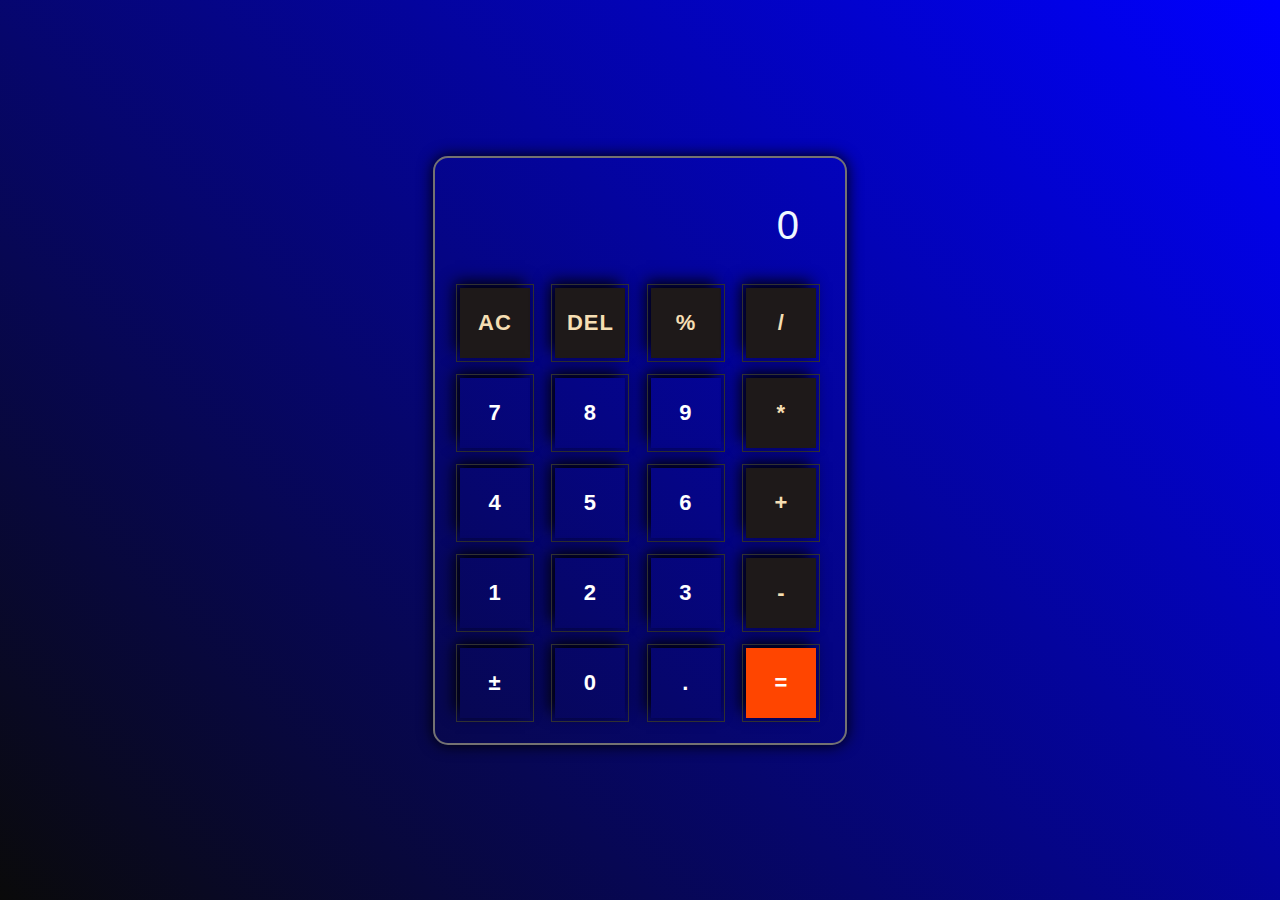
<file: CALCULATOR/index.html>
<!DOCTYPE html>
<html lang="en">
<head>
    <meta charset="UTF-8">
    <meta name="viewport" content="width=device-width, initial-scale=1.0">
    <title>CALCULATOR</title>
    <link rel="stylesheet" href="style.css">
</head>
<body>
    <div class="calculator">
        <div class="display">
            <input type="text" id="inputBox" value="0" placeholder="0" disabled>
        </div>
        <div class="row">
            <button type="button" class="opr">AC</button>
            <button type="button" class="opr">DEL</button>
            <button type="button" class="opr">%</button>
            <button type="button" class="opr">/</button>
        </div>
        <div class="row">
            <button type="button">7</button>
            <button type="button">8</button>
            <button type="button">9</button>
            <button type="button" class="opr">*</button>
        </div>
        <div class="row">
            <button type="button">4</button>
            <button type="button">5</button>
            <button type="button">6</button>
            <button type="button" class="opr">+</button>
        </div>
        <div class="row">
            <button type="button">1</button>
            <button type="button">2</button>
            <button type="button">3</button>
            <button type="button" class="opr">-</button>
        </div>
        <div class="row">
            <button type="button" id="plusMinus">&#xB1;</button>
            <button type="button">0</button>
            <button type="button">.</button>
            <button type="button" id="eqBtn">=</button>
        </div>
    </div>
    <script src="app.js"></script>
</body>
</html>
</file>
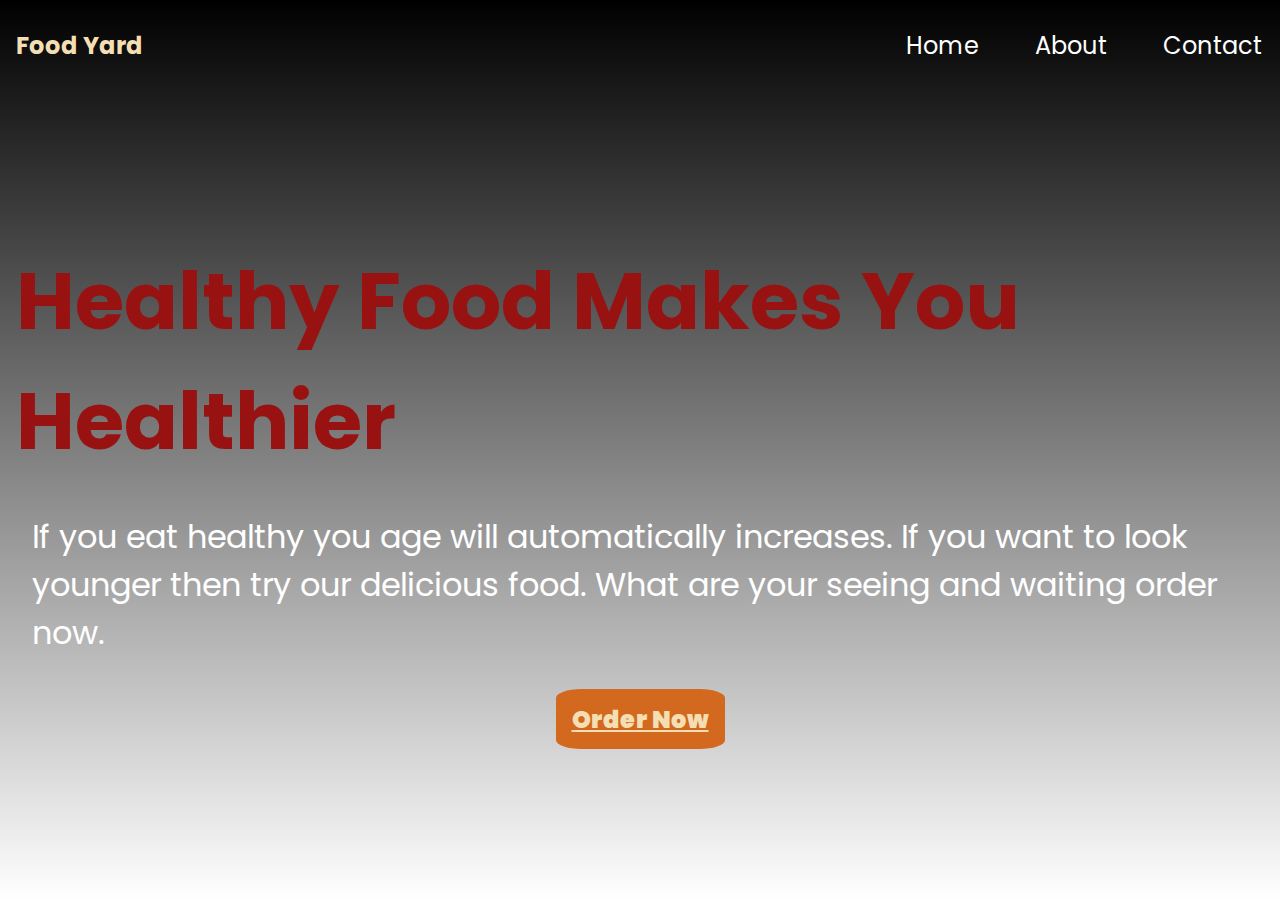
<file: LANDING PAGE/index.html>
<!DOCTYPE html>
<html lang="en">
<head>
    <meta charset="UTF-8">
    <meta name="viewport" content="width=device-width, initial-scale=1.0">
    <title>Landing Page</title>
    <link href="https://fonts.googleapis.com/css2?family=Poppins:ital,wght@0,100;0,200;0,300;0,400;0,500;0,600;0,700;0,800;0,900;1,100;1,200;1,300;1,400;1,500;1,600;1,700;1,800;1,900&display=swap" rel="stylesheet">
    <link rel="stylesheet" href="style.css">
</head>
<body>
    <section class="hero-section">
        <nav class="navbar">
            <h1>Food Yard</h1>
            <ul>
                <li><a href="#">Home</a></li>
                <li><a href="#">About</a></li>
                <li><a href="#">Contact</a></li>
            </ul>
        </nav>
        <div class="hero-text">
            <h2>Healthy Food Makes You Healthier</h2>
            <p>If you eat healthy you age will automatically increases. If you want to look younger then try our delicious food. What are your seeing and waiting order now. </p>
            <a href="#">Order Now</a>
        </div>
    </section>
</body>
</html>
</file>
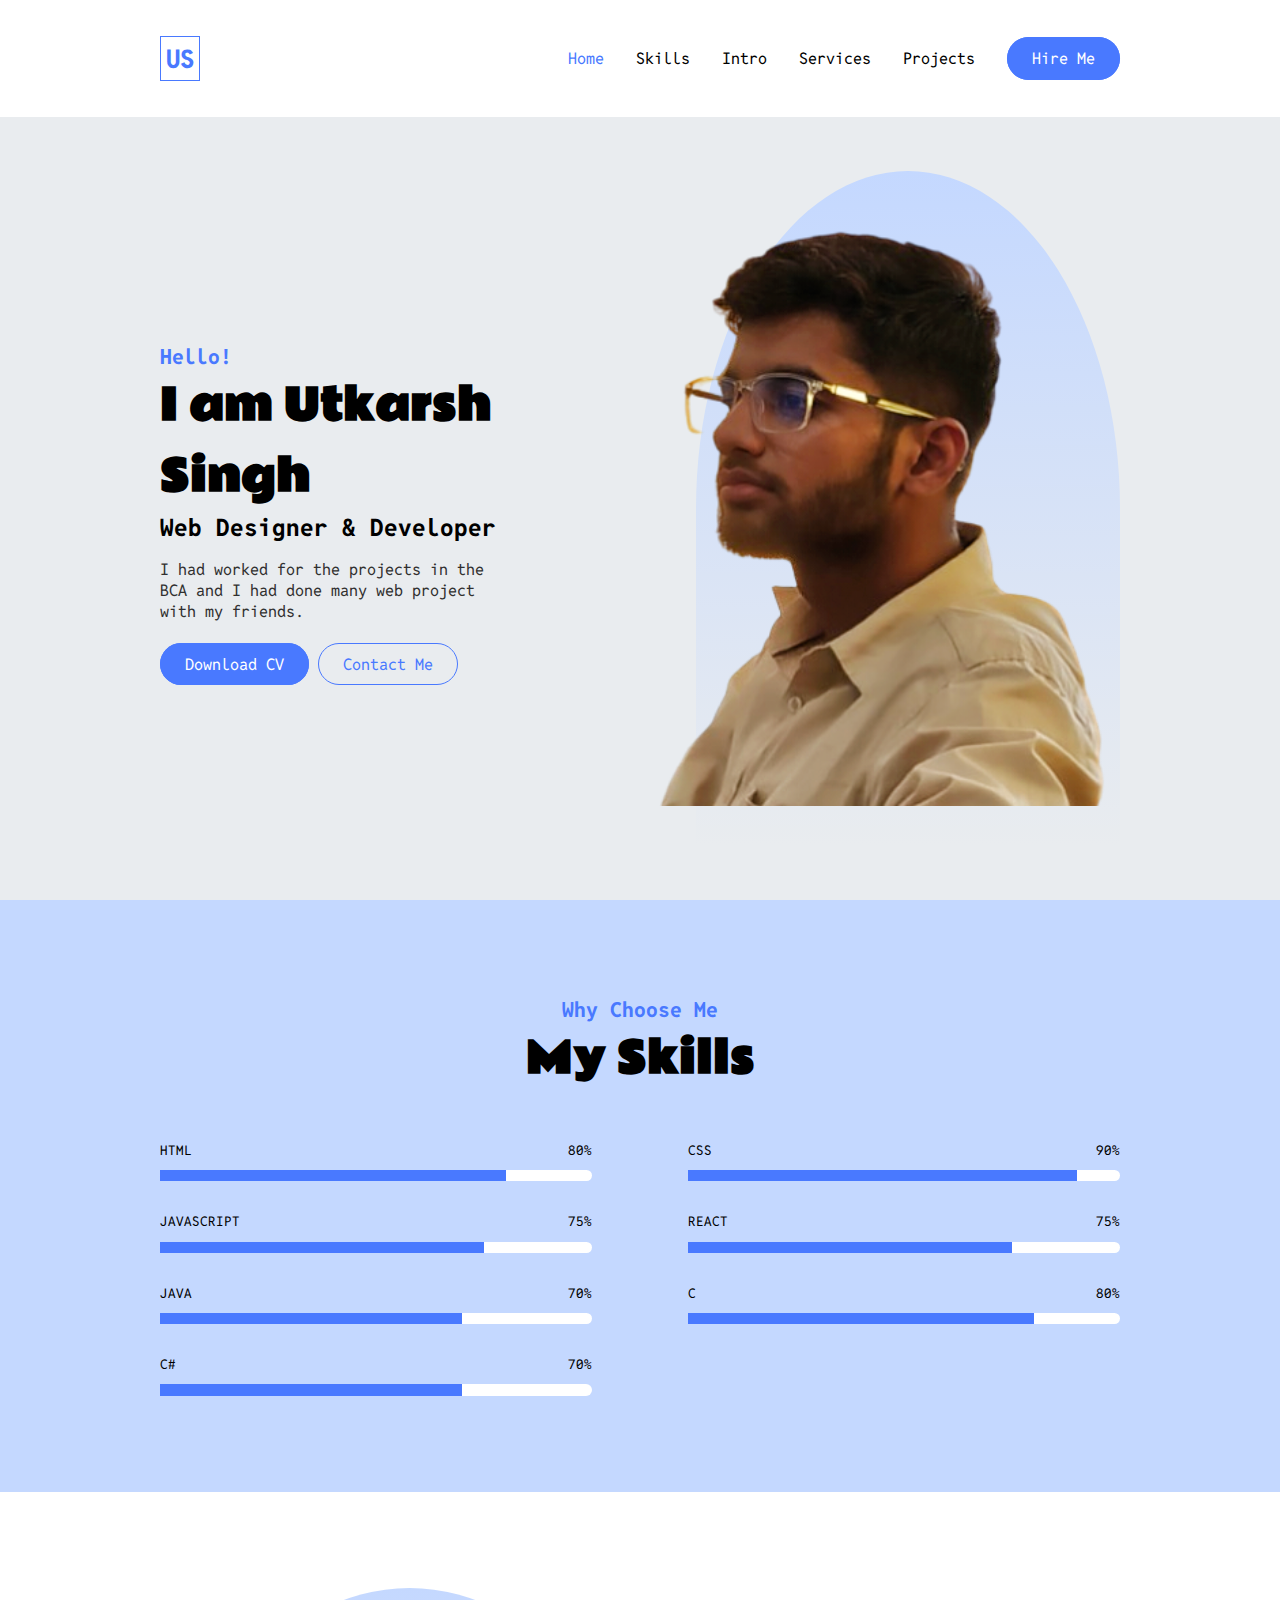
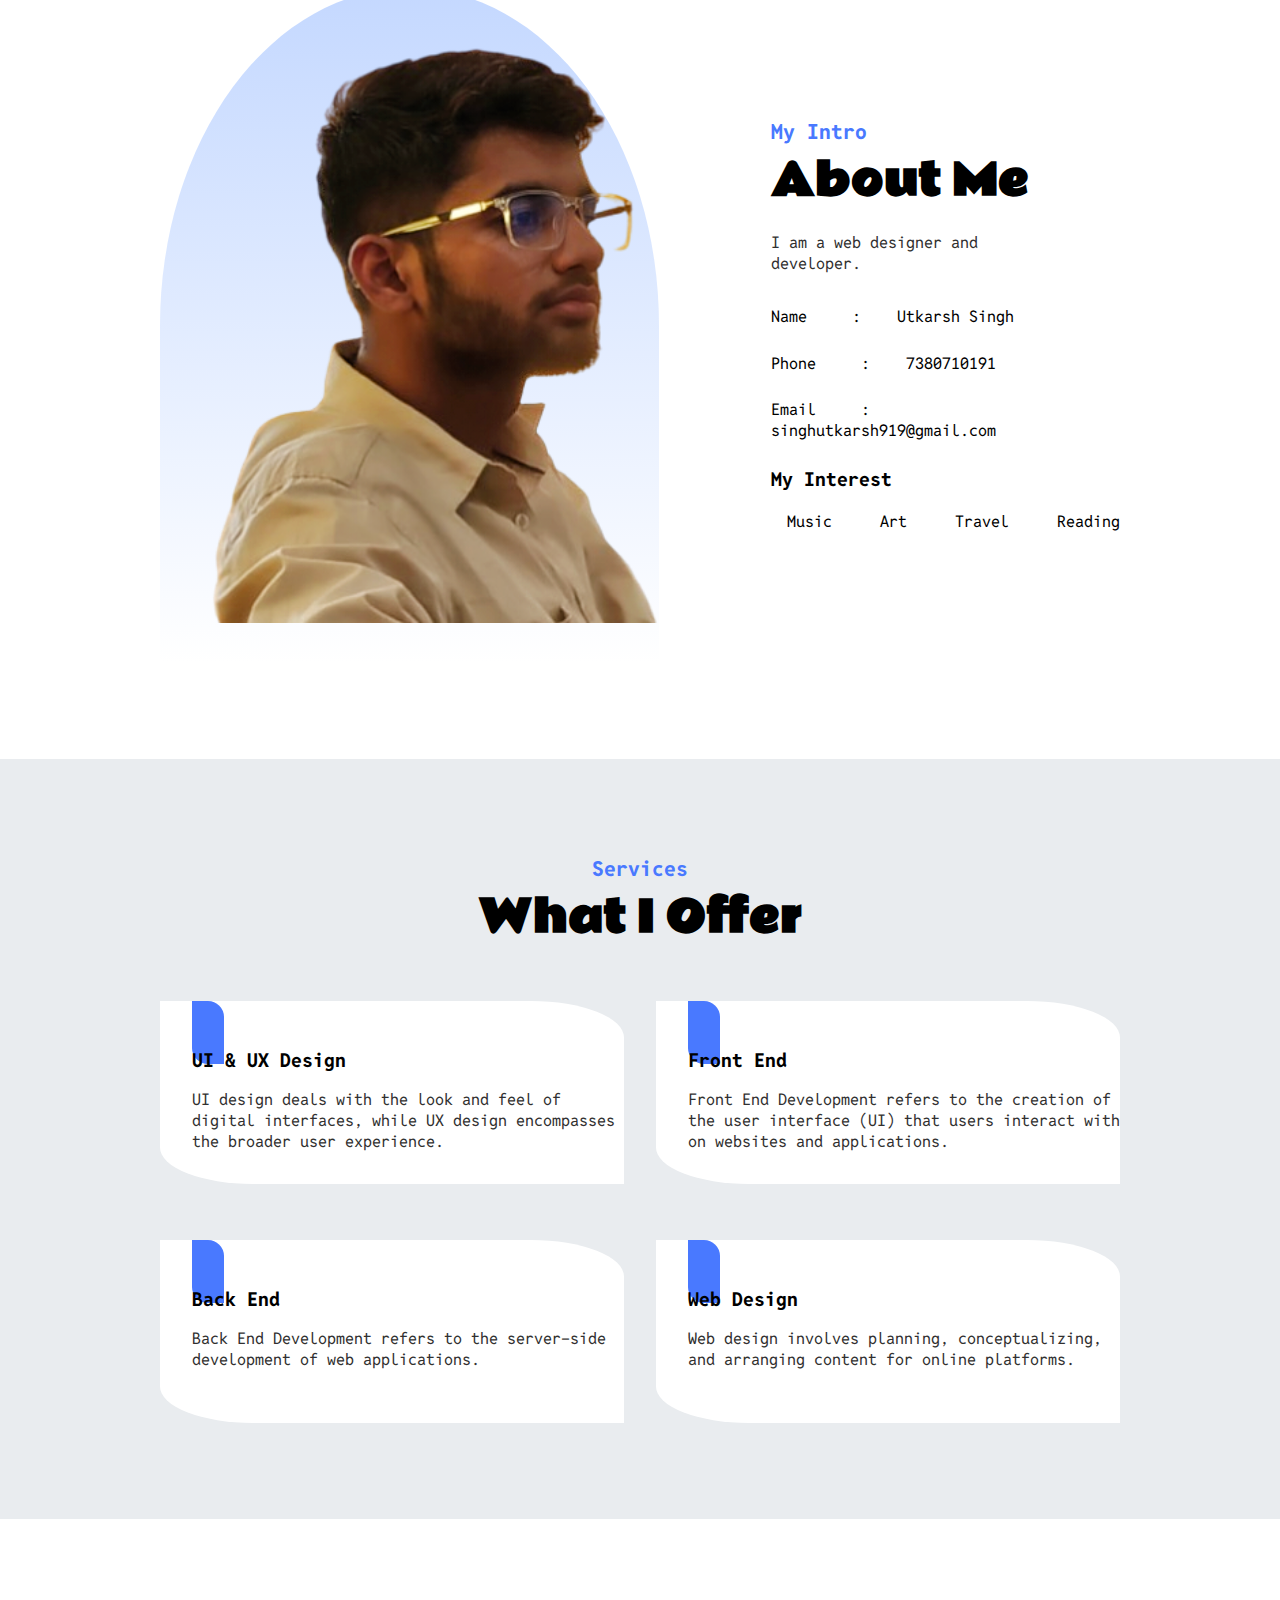
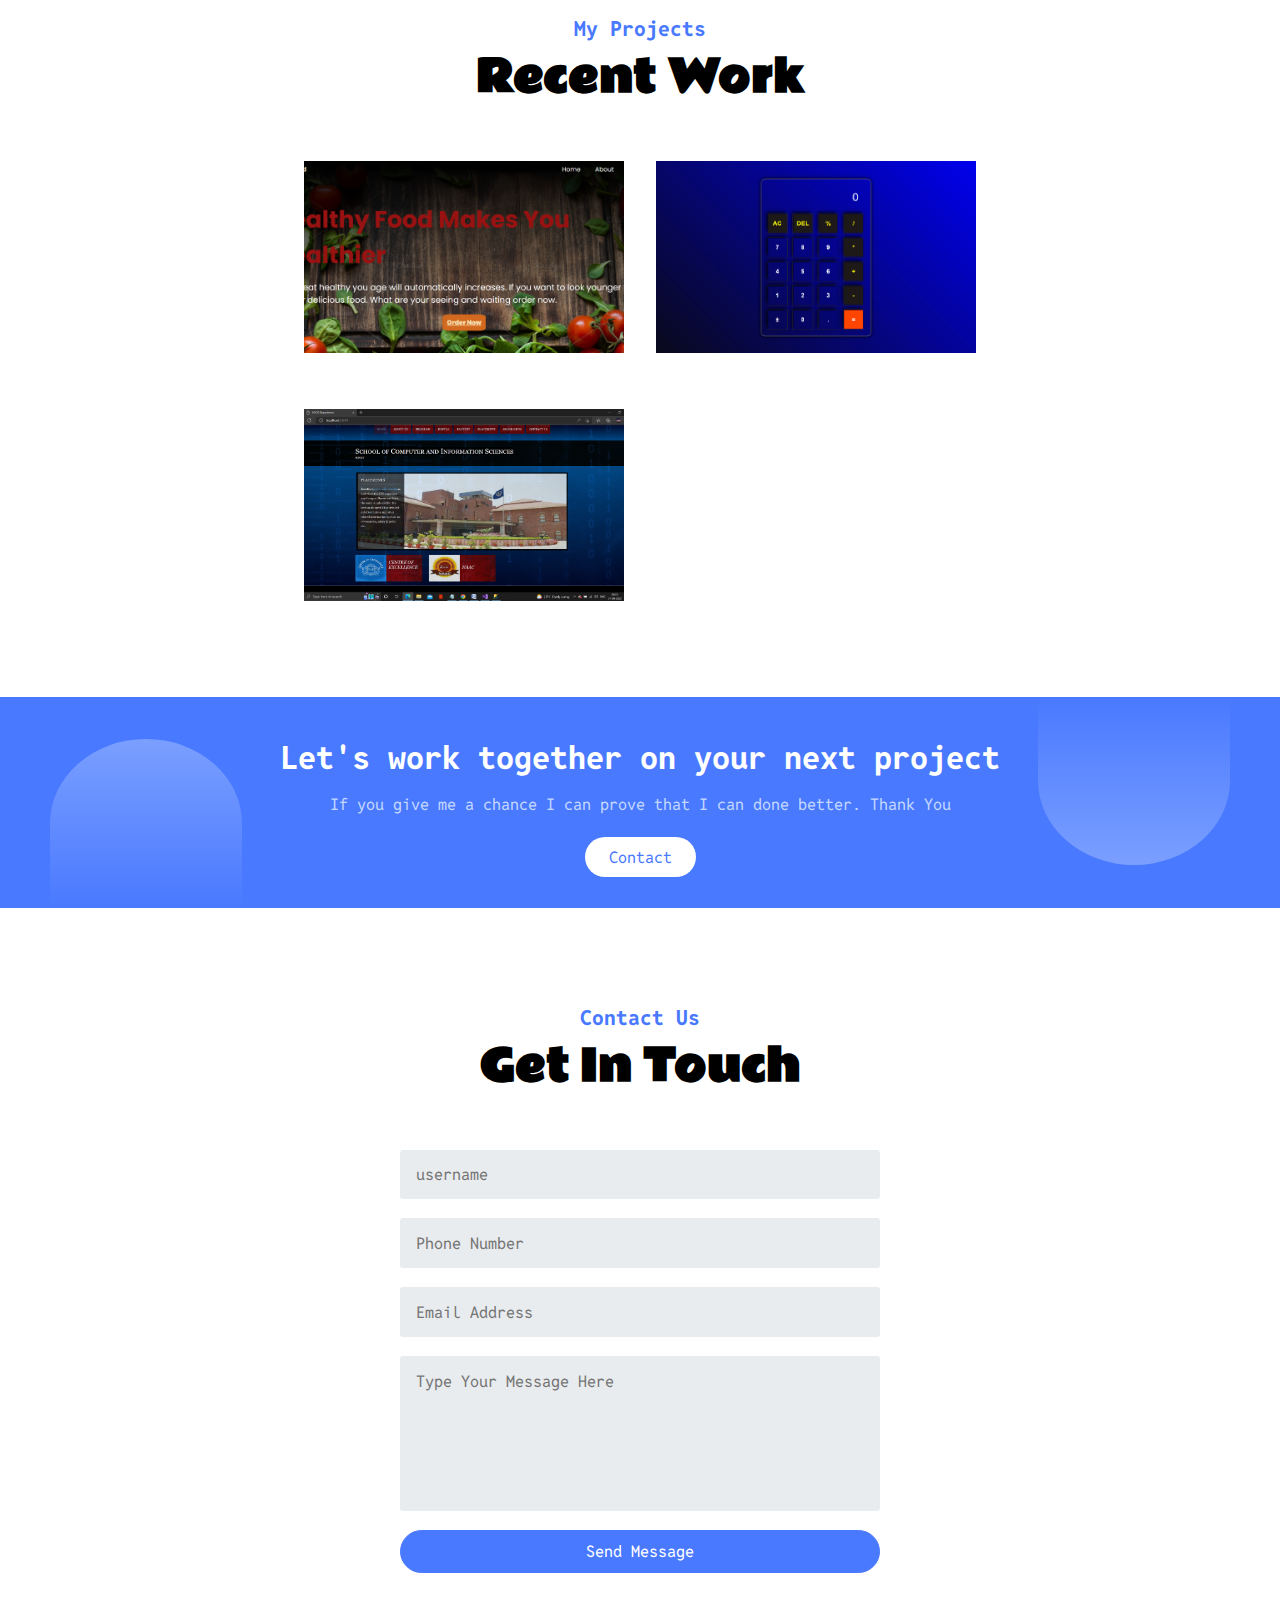
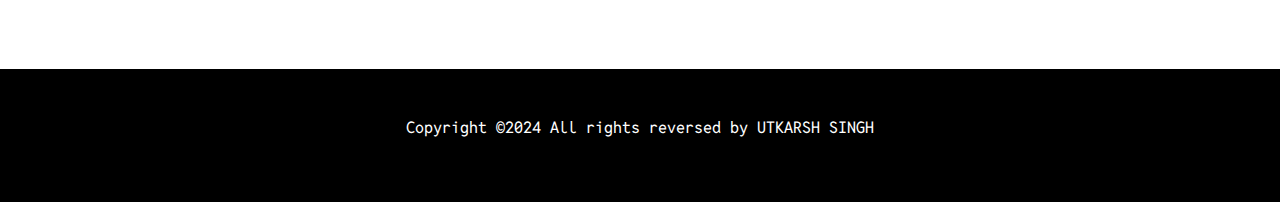
<file: PORTFOLIO WEBSITE/index.html>
<!DOCTYPE html>
<html lang="en">

<head>
    <meta charset="UTF-8">
    <meta name="viewport" content="width=device-width, initial-scale=1.0">
    <title>PORTFOLIO WEBSITE</title>
    <link rel="stylesheet" href="style.css">
    <link rel="stylesheet" href="https://cdnjs.cloudflare.com/ajax/libs/font-awesome/6.5.2/css/all.min.css"
        integrity="sha512-SnH5WK+bZxgPHs44uWIX+LLJAJ9/2PkPKZ5QiAj6Ta86w+fsb2TkcmfRyVX3pBnMFcV7oQPJkl9QevSCWr3W6A=="
        crossorigin="anonymous" referrerpolicy="no-referrer" />
</head>
<body>

    <!---Navbar--->
    <header class="bg-grey">
        <nav class="navbar">
            <div class="logo">US</div>
            <ul class="navlist" id="navlist">
                <li>
                    <a href="#" class="active navlinks">Home</a>
                </li>
                <li>
                    <a href="#skills" class="navlinks">Skills</a>
                </li>
                <li>
                    <a href="#intro" class="navlinks">Intro</a>
                </li>
                <li>
                    <a href="#services" class="navlinks">Services</a>
                </li>
                <li>
                    <a href="#projects" class="navlinks">Projects</a>
                </li>
                <li>
                    <a href="#contactus" class="primary-btn">Hire Me</a>
                </li>
            </ul>
            <div class="hamburger" id="hamburger">
                <i class="fa-solid fa-bars"></i>
            </div>
        </nav>
    </header>

    <main>

       <!-- ---Hero Section--- -->
       <section class="hero-section bg-gray">
            <div class="container">
                <div class="row-container">
                    <div class="content">
                        <h3>Hello!</h3>
                        <h1>I am Utkarsh Singh</h1>
                        <h2>Web Designer & Developer</h2>
                        <p>I had worked for the projects in the BCA and I had done many web project with my friends.</p>
                        <div class="action">
                            <a href="cv/Resume.pdf" class="primary-btn" download>Download CV</a>
                            <a href="cv/Cotactus.pdf" class="primary-btn" data-type="inverted-btn">Contact Me</a>
                        </div>
                    </div>
                    <div class="image-container">
                        <img src="image/Profile.png" alt="profile">
                    </div>
                </div>
            </div>
       </section>



       <!--- ---Skills Section--- -->
       <section id="skills" class="section bg-light-pink">
        <div class="container">
            <div class="column-container">
                <div class="content">
                    <h3>Why Choose Me</h3>
                    <h1>My Skills</h1>
                </div>
                <div class="skill-container">
                    <div class="skill-bar-container">
                        <div class="info">
                            <small>HTML</small>
                            <small>80%</small>
                        </div>
                        <div class="skill-level">
                            <div class="skill-bar html"></div>
                        </div>
                    </div>
                    <div class="skill-bar-container">
                        <div class="info">
                            <small>CSS</small>
                            <small>90%</small>
                        </div>
                        <div class="skill-level">
                            <div class="skill-bar css"></div>
                        </div>
                    </div>
                    <div class="skill-bar-container">
                        <div class="info">
                            <small>JAVASCRIPT</small>
                            <small>75%</small>
                        </div>
                        <div class="skill-level">
                            <div class="skill-bar javascript"></div>
                        </div>
                    </div>
                    <div class="skill-bar-container">
                        <div class="info">
                            <small>REACT</small>
                            <small>75%</small>
                        </div>
                        <div class="skill-level">
                            <div class="skill-bar react"></div>
                        </div>
                    </div>
                    <div class="skill-bar-container">
                        <div class="info">
                            <small>JAVA</small>
                            <small>70%</small>
                        </div>
                        <div class="skill-level">
                            <div class="skill-bar java"></div>
                        </div>
                    </div>
                    <div class="skill-bar-container">
                        <div class="info">
                            <small>C</small>
                            <small>80%</small>
                        </div>
                        <div class="skill-level">
                            <div class="skill-bar c"></div>
                        </div>
                    </div>
                    <div class="skill-bar-container">
                        <div class="info">
                            <small>C#</small>
                            <small>70%</small>
                        </div>
                        <div class="skill-level">
                            <div class="skill-bar csharp"></div>
                        </div>
                    </div>
                    
                </div>
            </div>

        </div>
   </section>



    <!-- ---About Me Section--- -->
    <section id="intro" class="section bg-white">
        <div class="container">
            <div class="row-container">
                <div class="image-container" data-type="inverted-img">
                    <img src="image/Profile.png" alt="profile">
                </div>
                <div class="content">
                    <h3>My Intro</h3>
                    <h1>About Me</h1>
                    <p>I am a web designer and developer.</p>
                <ul class="information">
                    <li class="detail">
                        <i class="fa-sloid fa-user fill-pink"></i>
                        Name &nbsp; &nbsp :&nbsp; &nbsp; Utkarsh Singh
                    </li>
                    <li class="detail">
                        <i class="fa-sloid fa-phone fill-pink"></i>
                        Phone &nbsp; &nbsp :&nbsp; &nbsp; 7380710191
                    </li>
                    <li class="detail">
                        <i class="fa-sloid fa-envelope fill-pink"></i>
                        Email &nbsp; &nbsp :&nbsp; &nbsp; singhutkarsh919@gmail.com
                    </li>
                </ul>
                <h4>My Interest</h4>
                <ul class="interest">
                    <li>
                        <i class="fa-solid fa-music fill-pink"></i>Music
                    </li>
                    <li>
                        <i class="fa-solid fa-palette fill-pink"></i>Art
                    </li>
                    <li>
                        <i class="fa-solid fa-map fill-pink"></i>Travel
                    </li>
                    <li>
                        <i class="fa-solid fa-book-open fill-pink"></i>Reading
                    </li>
                </ul>
                </div>
            </div>
            </div>
        </div>
   </section>


       <!-- ---Services Section--- -->
       <section class="section bg-gray">
        <div id="services" class="container">
            <div class="column-container">
                <div class="content">
                    <h3>Services</h3>
                    <h1>What I Offer</h1>
                </div>
                <div class="grid-card-container">
                    <div class="card">
                        <i class="fa-solid fa-lightbulb fill-white" data-type="card-icons"></i>
                            <h4>UI & UX Design</h4>
                            <p class="para">UI design deals with the look and feel of digital interfaces, while UX design encompasses the broader user experience.</p>
                    </div>
                    <div class="card">
                        <i class="fa-solid fa-image fill-white" data-type="card-icons"></i>
                            <h4>Front End</h4>
                            <p class="para">Front End Development refers to the creation of the user interface (UI) that users interact with on websites and applications.</p>
                    </div>
                    <div class="card">
                        <i class="fa-solid fa-image fill-white" data-type="card-icons"></i>
                            <h4>Back End</h4>
                            <p class="para">Back End Development refers to the server-side development of web applications.</p>
                    </div>
                    <div class="card">
                        <i class="fa-solid fa-desktop fill-white" data-type="card-icons"></i>
                            <h4>Web Design</h4>
                            <p class="para">Web design involves planning, conceptualizing, and arranging content for online platforms.</p>
                    </div>
                </div>
            </div>
        </div>
       </section>

       <!--  ---Project Section--- -->
       <section id="projects" class="section bg-white">
        <div class="container">
            <div class="column-container">
                <div class="content">
                    <h3>My Projects</h3>
                    <h1>Recent Work</h1>
                </div>
                <div class="grid-card-container">
                    <div class="project-card">
                        <a href="#" class="primary-btn demo">View Project</a>
                    </div>
                    <div class="project-card">
                        <a href="#" class="primary-btn demo">View Project</a>
                    </div>
                    <div class="project-card">
                        <a href="#" class="primary-btn demo">View Project</a>
                    </div>
                </div>
            </div>
        </div>
       </section>
       
       
       
       <!-- ---Work Together Section--- -->
       <section class="project-section bg-pink">
        <div class="container">
            <div class="project-content">
                <h2 id="contact" class="fill-white">Let's work together on your next project</h2>
                <p class="fill-light-pink para">If you give me a chance I can prove that I can done better. Thank You</p>
                <a href="#" class="primary-btn" data-type="white-btn">Contact</a>
            </div>
            </div>
        </div>
       </section>



       <!-- ---Contact Us Section--- -->
       <section class="section bg-white">
        <div class="container">
            <div class="column-container">
                <div class="content">
                    <h3>Contact Us</h3>
                    <h1>Get In Touch</h1>
                </div>
                <form action="#" class="form">
                    <input type="text" placeholder="username" required>
                    <input type="text" placeholder="Phone Number" required>
                    <input type="text" placeholder="Email Address" required>
                    <textarea placeholder="Type Your Message Here" rows="6" required></textarea>
                    <input type="submit" value="Send Message" class="primary-btn">
                </form>
            </div>
        </div>
       </section>



    </main>

    <!-- ---Footer Section--- -->
    <footer class="footer-section bg-black">
        <div class="container">
            <p class="para fill-white">Copyright &copy;2024 All rights reversed by UTKARSH SINGH</p>
        </div>
    </footer>

</body>
</html>
</file>
<file: CALCULATOR/style.css>
*{
    margin: 0;
    padding: 0;
    box-sizing: border-box;
    font-family: Arial, Helvetica, sans-serif;
    letter-spacing: 1px;
}

body{
    min-height: 100vh;
    max-width: 100%;
    display: flex;
    justify-content: center;
    align-items: center;
    background: linear-gradient(45deg, #0a0a0a, blue);
}

.calculator{
    padding: 15px;
    box-shadow: 0 0 15px #000;
    border: 2px solid rgb(116, 114, 114);
    border-radius: 15px;
}

.display input{
    width: 360px;
    border: none;
    outline: none;
    padding: 20px;
    margin: 10px;
    background: transparent;
    color: aliceblue;
    font-size: 40px;
    text-align: right;
    cursor: pointer;
}

input::placeholder{
    color: #fff;
}

button{
    width: 70px;
    height: 70px;
    margin: 10px;
    background: transparent;
    color: #fff;
    font-size: 22px;
    font-weight: 600;
    border: 0;
    border-radius: 50;
    box-shadow: -5px -6px 15px #000;
    outline: 1px solid #313131;
    outline-offset: 3px;
    cursor: pointer;
}

button:active{
    background: #000;
    transform: translate(2px, 2px);
}

.opr{
    color: wheat;
    background: #1e1919;
    font-weight: 700;
}

#eqBtn{
    background: orangered;
    font-weight: 900;
}
</file>
<file: LANDING PAGE/style.css>
*{
    margin: 0;
    padding: 0;
    box-sizing: border-box;
}

:root{
    --text: 1.5rem;
    --head: calc(1rem + 5vw);
}

body{
    font-family: "Poppins", sans-serif;
}

.hero-section{
    min-height: 100vh;
    background:
    linear-gradient(black, transparent),
 url("https://images.creativemarket.com/0.1.0/ps/4133341/1820/1213/m1/fpnw/wm1/ogtpri9qvpaohgrjboxaq5navucounnzwqkdj0q2hxl39ufi81u4v3epztdrjonw-.jpg?1521046923&s=7e6ee16faf16fbc47713f2b4c2d9330d");
    background-size: cover;
    background-position: center;
}

.hero-section h1{
    display: inline-block;
    font-size: var(--text);
}

.bg-black{
    background: var(--black);
}

.navbar{
    display: flex;
    justify-content: space-between;
    align-items: center;
    height: 10vh;
    padding: 0rem 1rem;
    color: wheat;
}

.navbar ul{
    list-style: none;
}

.navbar ul li{
    display: inline-block;
    margin-left: 3rem;
    font-size: var(--text);
}

.navbar ul li a{
    text-decoration: none;
    color: white;
    border: 2px solid transparent;
}

.navbar ul li a:hover{
    opacity: 0.8;
    border: 2px solid red;
}

.hero-text{
    color: white;
    height: 90vh;
    display: flex;
    flex-direction: column;
    justify-content: center;
    align-items: center;
    animation: slide 1s ease-in-out;
}

@keyframes slide{
    from{
        transform: translateX(-100%);
    }to{
        transform: translateX(0%);
    }
}

.hero-text a{
    color: wheat;
    background-color: chocolate;
    font-weight: 900;
    padding: 0.8rem 1rem;
    font-size: var(--text);
    border-radius: 15%;
    margin: o.8rem auto;
    display: block;
    transition: opacity 250ms linear;
}

.hero-text a:hover{
    opacity: 0.8;
}

.hero-text h2{
    font-size: var(--head);
    padding: 0rem 1rem;
    color: rgb(153, 18, 18);
}

.hero-text p{
    font-size: 2rem;
    margin: 2rem;
}
</file>
<file: PORTFOLIO WEBSITE/style.css>
@import url('https://fonts.googleapis.com/css2?family=Reddit+Mono:wght@200..900&display=swap');
@import url('https://fonts.googleapis.com/css2?family=Rammetto+One&family=Reddit+Mono:wght@200..900&display=swap');

*{
    margin: 0;
    padding: 0;
    box-sizing: border-box;
    font-family: "Reddit Mono", monospace;
}
:root{
    --white: #FFF;
    --black: #000;
    --primary-grey: #313030;
    --secondary-grey: #e9ecef;
    --primary-pink: #4979ff;
    --secondary-pink: #c4d8ff;
}

html{
    scroll-behavior: smooth;
}


/* ---General Styling--- */
a{
    text-decoration: none;
    color: var(--black);
}
li{
    list-style: none;
}
h1, h2, h4{
    color: var(--black);
}
h1{
    font-size: 2.6rem;
    font-family: "Rammetto One", sans-serif;
}
h2{
    font-size: 1.5rem;
}
h3{
    font-size: 1.3rem;
    color: var(--primary-pink);
}
h4{
    font-size: 1.2rem;
}
p{
    font-size: 1rem;
    color: var(--primary-grey);
    margin: 1rem 0 2rem 0;
    max-width: 80%;
}
.para{
    max-width: 100%;
}
.primary-btn{
    border: .1rem solid var(--primary-pink);
    background: var(--primary-pink);
    font-size: 1rem;
    border-radius: 5rem;
    color: var(--white);
    padding: .6rem 1.5rem;
}
[data-type="inverted-btn"]{
    background: transparent;
    color: var(--primary-pink);
}
[data-type="white-btn"]{
    background: var(--white);
    border: none;
    color: var(--primary-pink);
}
.primary-btn:hover{
    filter: grayscale(1);
}
.bg-white{
    background: var(--white);
}
.bg-black{
    background: var(--black);
}
.bg-light-pink{
    background: var(--secondary-pink);
}
.bg-pink{
    background: var(--primary-pink);
}
.bg-gray{
    background: var(--secondary-grey);
}
.fill-white{
    color: var(--white);
}
.fill-light-pink{
    color: var(--secondary-pink);
}
.fill-pink{
    color: var(--primary-pink);
}
.section{
    padding: 6rem 0;
    display: flex;
    justify-content: center;
    align-items: center;
}
.container{
    width: 80%;
    margin: auto;
    padding: 0 2rem;
}
.row-container, .column-container{
    display: flex;
    justify-content: center;
    align-items: center;
}
.row-container{
    gap: 7rem;
}
.column-container{
    flex-direction: column;
    gap: 3rem;
    text-align: center;
}
.content{
    max-width: 50%;
}
img{
    height: 100%;
    display: inline-block;
}
.fa-solid{
    margin-right: 1rem;
}


/* ---Navbar--- */
.navbar{
    display: flex;
    justify-content: space-between;
    align-items: center;
    width: 80%;
    height: 13vh;
    margin: auto;
    padding: 0 2rem;
}
.navlist{
    display: flex;
    align-items: center;
    gap: 2rem;
}
.fa-bars{
    font-size: 2rem;
}
.hamburger{
    display: none;
}
.active,.navlist li .navlinks:hover{
    color: var(--primary-pink);
}
.logo{
    font-size: 1.6rem;
    font-weight: bolder;
    color: var(--primary-pink);
    border: .1rem solid var(--primary-pink);
    padding: .3rem;
}

/* ---Hero Section--- */
.hero-section{
    height: calc(100vh - 13vh);
    display: flex;
    justify-content: center;
    align-items: center;
}
.actions{
    display: flex;
    gap: 1.5rem;
}
.image-container{
    height: 75vh;
    width: 50rem;
    background: linear-gradient(var(--secondary-pink), transparent);
    border-radius: 50% 50% 0 0;
    position: relative;
}
.image-container img{
    position: absolute;
    left: 50%;
    transform: translateX(-50%);
    bottom: 40px;
}

/* ---Skills Section--- */
.skill-level{
    background: var(--white);
    width: 100%;
    height: .7rem;
    margin-top: .7rem;
    border-radius: 3rem;
    position: relative;
}
.skill-container{
    width: 100%;
    display: grid;
    grid-template-columns: repeat(2, 1fr);
    grid-column-gap: 6rem;
    grid-row-gap: 2rem;
}
.info{
    display: flex;
    justify-content: space-between;
}
.skill-bar{
    background: var(--primary-pink);
    position: absolute;
    inset: 0;
    width: 100%;
}
.html{
    width: 80%;
}
.css{
    width: 90%;
}
.javascript{
    width: 75%;
}
.react{
    width: 75%;
}
.java{
    width: 70%;
}
.c{
    width: 80%;
}
.csharp{
    width: 70%;
}


/* ---About Me Section--- */
[data-type="inverted-img"]{
    transform: scaleX(-1);
}
.detail{
    margin-bottom: 1.6rem;
}
.interest{
    display: flex;
    gap: 2rem;
    margin-top: 1.2rem;
}


/* ---Services Section--- */
.grid-card-container{
    display: grid;
    grid-template-columns: repeat(2, 1fr);
    grid-template-rows: repeat(2, 1fr);
    grid-row-gap: 3.5rem;
    grid-column-gap: 2rem;
}
.card{
    background: var(--white);
    padding: 1rem 0 0 2rem;
    text-align: left;
    border-radius: 0 20% 0 20%;
}
[data-type="card-icons"]{
    font-size: 1.5rem;
    margin-bottom: 1rem;
    background: var(--primary-pink);
    padding: 1rem;
    border-radius: 0 1rem 0 1rem;
}
.card:hover{
    background: var(--primary-pink);
    cursor: pointer;
}
.card:hover.card p, .card:hover.card h4{
    color: var(--white);
}
.card:hover [data-type="card-icons"]{
    background: var(--white);
    color: var(--primary-pink);
}


/*-- ---Project Section--- --*/
.project-card{
    width: 20rem;
    height: 12rem;
    background-position: center;
    background-size: cover;
    background-repeat: no-repeat;
    position: relative;
    overflow: hidden;
}
.project-card:nth-child(1){
    background-image: url("image/Project\ 2.png");
}
.project-card:nth-child(2){
    background-image: url("image/Project\ 3.png");
}
.project-card:nth-child(3){
    background-image: url("image/Project1.png");
}
.project-card::before{
    content: "";
    background: var(--black);
    position: absolute;
    inset: 0;
    opacity: 0;
    transition: opacity .3s ease-in-out;
}
.project-card:hover::before{
    opacity: .8;
}
.demo{
    position: absolute;
    left: 50%;
    transform: translate(-50%, -50%);
    top: -20%;
    transition: top .3s ease-in-out;
}
.project-card:hover .demo{
    top: 50%;
}


/* ---Work Together Section--- */
.project-section{
    padding: 2.5rem 0;
    position: relative;
    isolation: isolate;
}
.project-content{
    text-align: center;
    max-width: 80%;
    margin: auto;
}
.project-content h2{
    font-size: 2rem;
}
.project-section::before, .project-section::after{
    content: "";
    height: 80%;
    width: 12rem;
    position: absolute;
    z-index: -1;
    opacity: .4;
}
.project-section::before{
    top: 0;
    right: 50px;
    border-radius: 0 0 50% 50%;
    background: linear-gradient(var(--primary-pink), var(--secondary-pink));
}
.project-section::after{
    bottom: 0;
    left: 50px;
    border-radius: 50% 50% 0 0;
    background: linear-gradient(var(--secondary-pink), var(--primary-pink));
}


/* ---Testimonial Section--- */

/* ---Contact Us Section--- */
.form{
    display: flex;
    flex-direction: column;
    gap: 1.2rem;
    width: 50%;
}
input, textarea{
    width: 100%;
    border: none;
    border-radius: .2rem;
    padding: .9rem 1rem;
    resize: none;
    background: var(--secondary-grey);
    font-size: 1rem;
}
input:focus, textarea:focus{
    outline: .1rem solid var(--primary-pink);
}

/* ---Footer Section--- */
.footer-section{
    padding: 2rem 0;
    text-align: center;
}









/* ---Media Queries--- */
@media screen and (max-width : 580px){
    body{
        overflow-x: hidden;
    }
    .navlist{
        background: var(--white);
        position: absolute;
        flex-direction: column;
        top: 10%;
        right: 0;
        padding: 2rem 4rem;
        transform: translateX(100%);
        transition: transform .3s ease-in-out;
    }
    .navlist-active{
        transform: translateX(-20%);
    }
    .hamburger{
        display: block;
    }
    .image-container{
        display: none;
    }
    .container, .navbar, .form{
        width: 100%;
    }
    .content, p, .project-content{
        max-width: 100%;
    }
    h1{
        font-size: 2.2rem;
    }
    h2{
        font-size: 1.2rem;
    }
    h3{
        font-size: 1.1rem;
    }
    .skill-container, .grid-card-container{
        grid-template-columns: repeat(1, 1fr);
    }
    .project-section::before,
    .project-section::after{
        display: none;
    }
}
</file>
